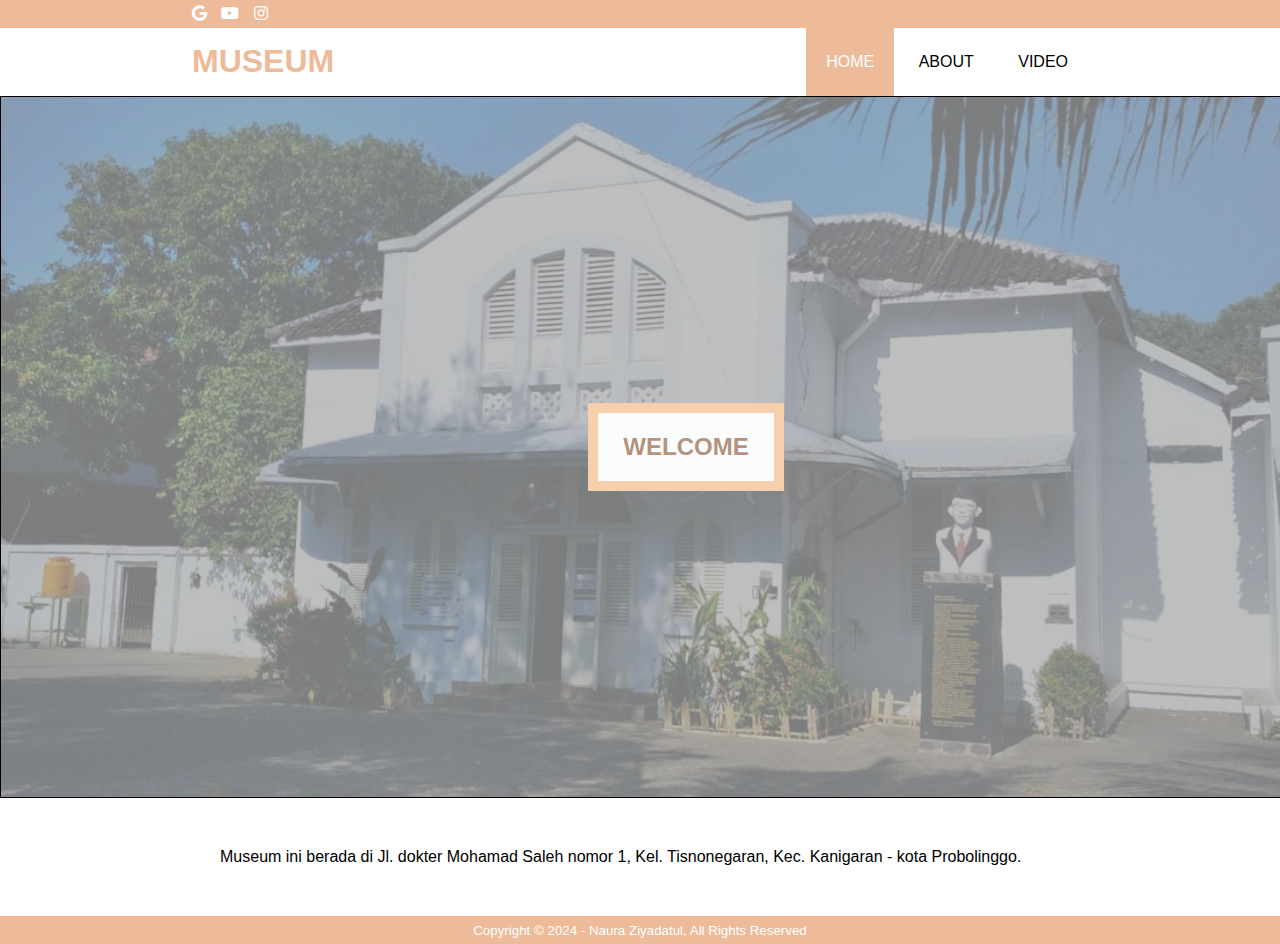
<file: index.html>
<!DOCTYPE html>
<html>
<head>
	<meta charset="utf-8">
	<meta name="viewport" content="width=device-width, initial-scale=1">
	<title>Museum Mohammad Saleh</title>
	<link rel="stylesheet" type="text/css" href="style.css">
	<link rel="stylesheet" type="text/css" href="https://cdnjs.cloudflare.com/ajax/libs/font-awesome/6.6.0/css/all.min.css">
</head>
<body>

	<!-- header -->
	<div class="medsos">
		<div class="container">
			<ul>
				<li><a href="https://g.co/kgs/LrjKmLC"><i class="fa-brands fa-google"></i></a></li>
				<li><a href="https://www.youtube.com/watch?v=I3np702mFOk"><i class="fa-brands fa-youtube"></i></a></li>
				<li><a href="https://www.instagram.com/museumdrmohamadsaleh/"><i class="fa-brands fa-instagram"></i></a></li>
			</ul>
		</div>
	</div>
	<header>
		<div class="container">
			<h1><a href="index.html">MUSEUM</a></h1>
			<ul>
				<li class="active"><a href="index.html">HOME</a></li>
				<li><a href="about.html">ABOUT</a></li>
				<li><a href="video.html">VIDEO</a></li>
			</ul>
		</div>
	</header>

	<!-- banner -->
	<section class="banner">
		<header>
			<h2>WELCOME</h2>
		</header>
	</section>

    <!-- about -->
    <section class="about">
        <div class="container">
            <p>Museum ini berada di Jl. dokter Mohamad Saleh nomor 1, Kel. Tisnonegaran, Kec. Kanigaran - kota Probolinggo.</p>
        </div>
    </section>

	<!-- footer -->
	<footer>
		<div class="container">
			<small> Copyright &copy; 2024 - Naura Ziyadatul, All Rights Reserved</small>
		</div>
	</footer>
</body>
</html>
</file>
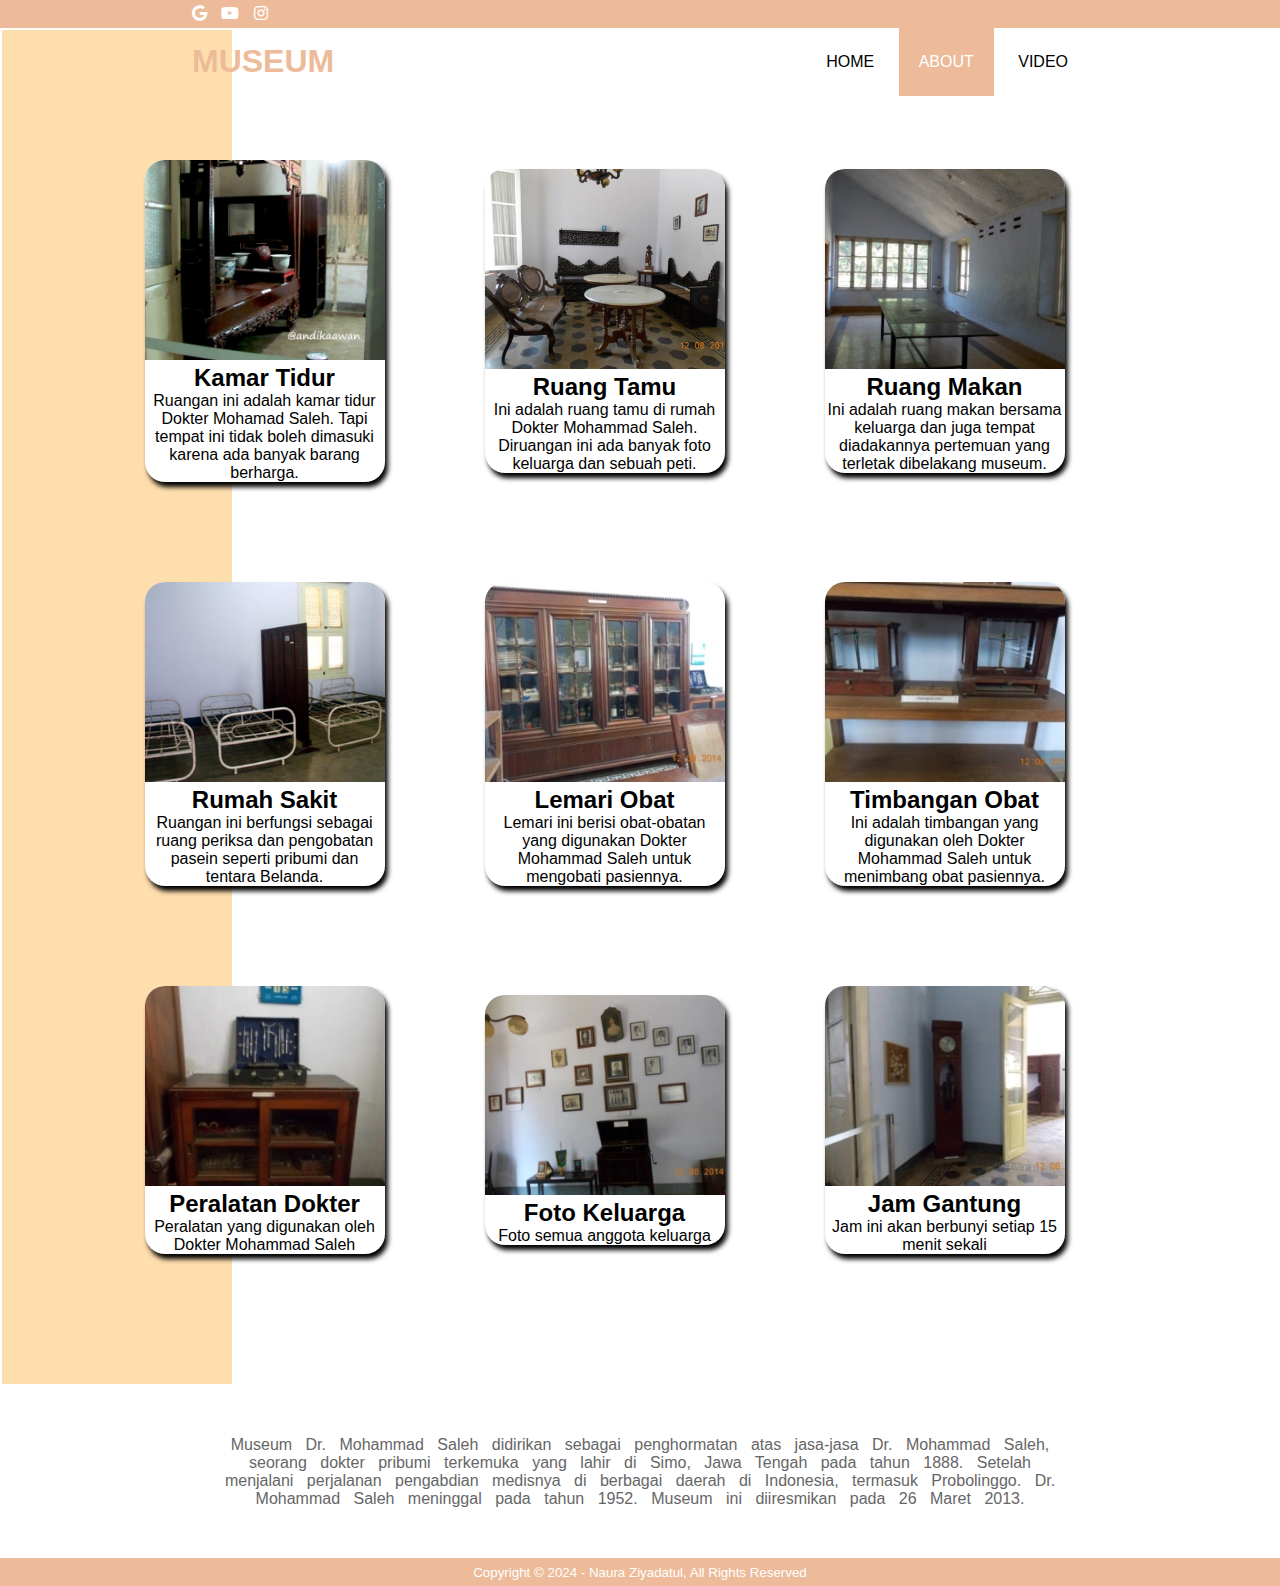
<file: about.html>
<!DOCTYPE html>
<html>
<head>
    <meta charset="utf-8">
    <meta name="viewport" content="width=device-width, initial-scale=1">
    <title>Museum Mohammad Saleh</title>
    <link rel="stylesheet" type="text/css" href="styles1.css">
    <link rel="stylesheet" type="text/css" href="https://cdnjs.cloudflare.com/ajax/libs/font-awesome/6.6.0/css/all.min.css">
</head>
<body>

    <!-- header -->
    <div class="medsos">
        <div class="container">
            <ul>
                <li><a href="https://g.co/kgs/LrjKmLC"><i class="fa-brands fa-google"></i></a></li>
                <li><a href="https://www.youtube.com/watch?v=I3np702mFOk"><i class="fa-brands fa-youtube"></i></a></li>
                <li><a href="https://www.instagram.com/museumdrmohamadsaleh/"><i class="fa-brands fa-instagram"></i></a></li>
            </ul>
        </div>
    </div>
    <header>
        <div class="container">
            <h1><a href="index.html">MUSEUM</a></h1>
            <ul>
                <li><a href="index.html">HOME</a></li>
                <li class="active"><a href="about.html">ABOUT</a></li>
                <li><a href="video.html">VIDEO</a></li>
            </ul>
        </div>
    </header>

    <!-- banner -->
    <section class="banner">
       <div class="container">
        <main class="grid">
            <article>
                <img src="kamar.jpg" width="200px" height="200px">
                <div class="konten">
                    <h2>Kamar Tidur</h2>
                    <p>Ruangan ini adalah kamar tidur Dokter Mohamad Saleh. Tapi tempat ini tidak boleh dimasuki karena ada banyak barang berharga.
                    </p>
                </div>
            </article>
            <article>
                <img src="ruang tamu.jpg" width="200px" height="200px">
            <div class="konten">
                <h2>Ruang Tamu</h2>
                <p>Ini adalah ruang tamu di rumah Dokter Mohammad Saleh. Diruangan ini ada banyak foto keluarga dan sebuah peti.</p>
            </div>
            </article>
            <article>
                <img src="ruang makan.jpg" width="200px" height="200px">
                <div class="konten">
                    <h2>Ruang Makan</h2>
                    <p>Ini adalah ruang makan bersama keluarga dan juga tempat diadakannya pertemuan yang terletak dibelakang museum.</p>
                </div>
            </article>
            <article>
                <img src="rumah sakit.png" width="200px" height="200px">
                <div class="konten">
                    <h2>Rumah Sakit</h2>
                    <p>Ruangan ini berfungsi sebagai ruang periksa dan pengobatan pasein seperti pribumi dan tentara Belanda.</p>
                </div>
            </article>
            <article>
                <img src="almari obat.webp" width="200px" height="200px">
                <div class="konten">
                    <h2>Lemari Obat</h2>
                    <p>Lemari ini berisi obat-obatan yang digunakan Dokter Mohammad Saleh untuk mengobati pasiennya.</p>
                </div>
            </article>
            <article>
                <img src="timbangan obat.webp" width="200px" height="200px">
                <div class="konten">
                    <h2>Timbangan Obat</h2>
                    <p>Ini adalah timbangan yang digunakan oleh Dokter Mohammad Saleh untuk menimbang obat pasiennya.</p>
                </div>
            </article>
            <article>
                <img src="peralatan kedokteran.webp" width="200px" height="200px">
                <div class="konten">
                    <h2>Peralatan Dokter</h2>
                    <p>Peralatan yang digunakan oleh Dokter Mohammad Saleh</p>
                </div>
            </article>
            <article>
                <img src="foto keluarga.webp" width="200px" height="200px">
                <div class="konten">
                    <h2>Foto Keluarga</h2>
                    <p>Foto semua anggota keluarga</p>
                </div>
            </article>
            <article>
                <img src="jam gantung.webp" width="200px" height="200px">
                <div class="konten">
                    <h2>Jam Gantung</h2>
                    <p>Jam ini akan berbunyi setiap 15 menit sekali</p>
                </div>
            </article>
        </main>
       </div>
    </section>

    <!-- about -->
    <section class="about">
        <div class="container">
            <p>Museum Dr. Mohammad Saleh didirikan sebagai penghormatan atas jasa-jasa Dr. Mohammad Saleh, seorang dokter pribumi terkemuka yang lahir di Simo, Jawa Tengah pada tahun 1888. Setelah menjalani perjalanan pengabdian medisnya di berbagai daerah di Indonesia, termasuk Probolinggo. 
            Dr. Mohammad Saleh meninggal pada tahun 1952. Museum ini diiresmikan pada 26 Maret 2013.</p>
        </div>
    </section>

    <!-- footer -->
    <footer>
        <div class="container">
            <small> Copyright &copy; 2024 - Naura Ziyadatul, All Rights Reserved</small>
        </div>
    </footer>
</body>
</html>
</file>
<file: style.css>
*{
	padding: 0;
	margin: 0;
	font-family: sans-serif;
}
a{
	color: inherit;
	text-decoration: none;
}
.medsos{
	padding: 5px 0;
	background-color: #EDBB99;
}
.medsos ul li{
	display: inline-block;
	color: #fff;
	margin-right: 10px;
}
.container{
	width: 70%;
	margin: 0 auto;
}
header{
}
header h1{
	float: left;
	padding: 15px 0;
	color: #EDBB99 ;
}
header ul{
	float: right;
}
header ul li{
	display: inline-block;
}
header ul li a{
	padding: 25px 20px;
	display: inline-block;
}
header ul li a:hover{
	background-color: #EDBB99 ;
	color: #fff;
}
.active{
	background-color: #EDBB99;
	color: #fff;
}
.banner{
	height: 60vh;
	border: 1px solid;
	background-image: url(banner.jpg);
	background-size: cover;
	width: 1290px;
	height: 600px;
	position: relative;
	display: flex;
	justify-content: center;
	align-items: center;
}
.banner:after{
	content: " ";
	display: block;
	position: absolute;
	top: 0;
	left: 0;
	right: 0;
	bottom: 0;
	background-color: rgba(248, 249, 249, .5);
}
.banner h2{
	color: #6e2c00  ;
	z-index: 1;
	padding: 20px 25px;
	border: 10px solid sandybrown;
    background-color: #fff;
}
section{
	padding: 50px 40px;
}
section h3{
	text-align: center;
	padding: 20px 0;
	color:#EDBB99 ;
}
footer{
	padding: 5px 0;
	background-color:#EDBB99;
	color: #fff;
	text-align: center;
}
</file>
<file: styles1.css>
*{
    padding: 0;
    margin: 0;
    font-family: sans-serif;
}
a{
    color: inherit;
    text-decoration: none;
}
.medsos{
    padding: 5px 0;
    background-color: #EDBB99;
}
.medsos ul li{
    display: inline-block;
    color: #fff;
    margin-right: 10px;
}
.container{
    width: 70%;
    margin: 0 auto;
}
header{
}
header h1{
    float: left;
    padding: 15px 0;
    color: #EDBB99 ;
}
header ul{
    float: right;
}
header ul li{
    display: inline-block;
}
header ul li a{
    padding: 25px 20px;
    display: inline-block;
}
header ul li a:hover{
    background-color: #EDBB99 ;
    color: #fff;
}
.active{
    background-color: #EDBB99;
    color: #fff;
}
.banner{
    border: 2px solid #fff;
    width: 150px;
}
section{
    padding: 50px 40px;
}
section h3{
    text-align: center;
    padding: 20px 0;
    color:#EDBB99 ;
}
.about p{
    color: #666;
    word-spacing: 1vh;
    float: center;
    text-align: center;
}
footer{
    padding: 5px 0;
    background-color:#EDBB99;
    color: #fff;
    text-align: center;
}
.about{

}
.box{
    border: 1px solid;
    border-right-width: 150px;
    color: #e59866;
}
.banner{
    background-color:navajowhite;
}
.grid{
    display: grid;
    grid-template-columns: repeat(3, 1fr);
    margin: 80px;
    align-items: center;
    grid-gap: 100px;
}
img{
    object-fit: cover;
}
.grid > article{
    box-shadow: 3px 5px 5px 0px black;
    border-radius: 20px;
    font-size: 2,5vh;
    text-align: center;
    background: white;
    width: 240px;
    transition: transform;
} 
.grid > article img{
    border-top-left-radius: 20px;
    border-top-right-radius: 20px;
    width: 100%;
}
.konten{
    cursor: progress;
}
.grid > article:hover{
    transform: scale(1.2);
}
</file>
